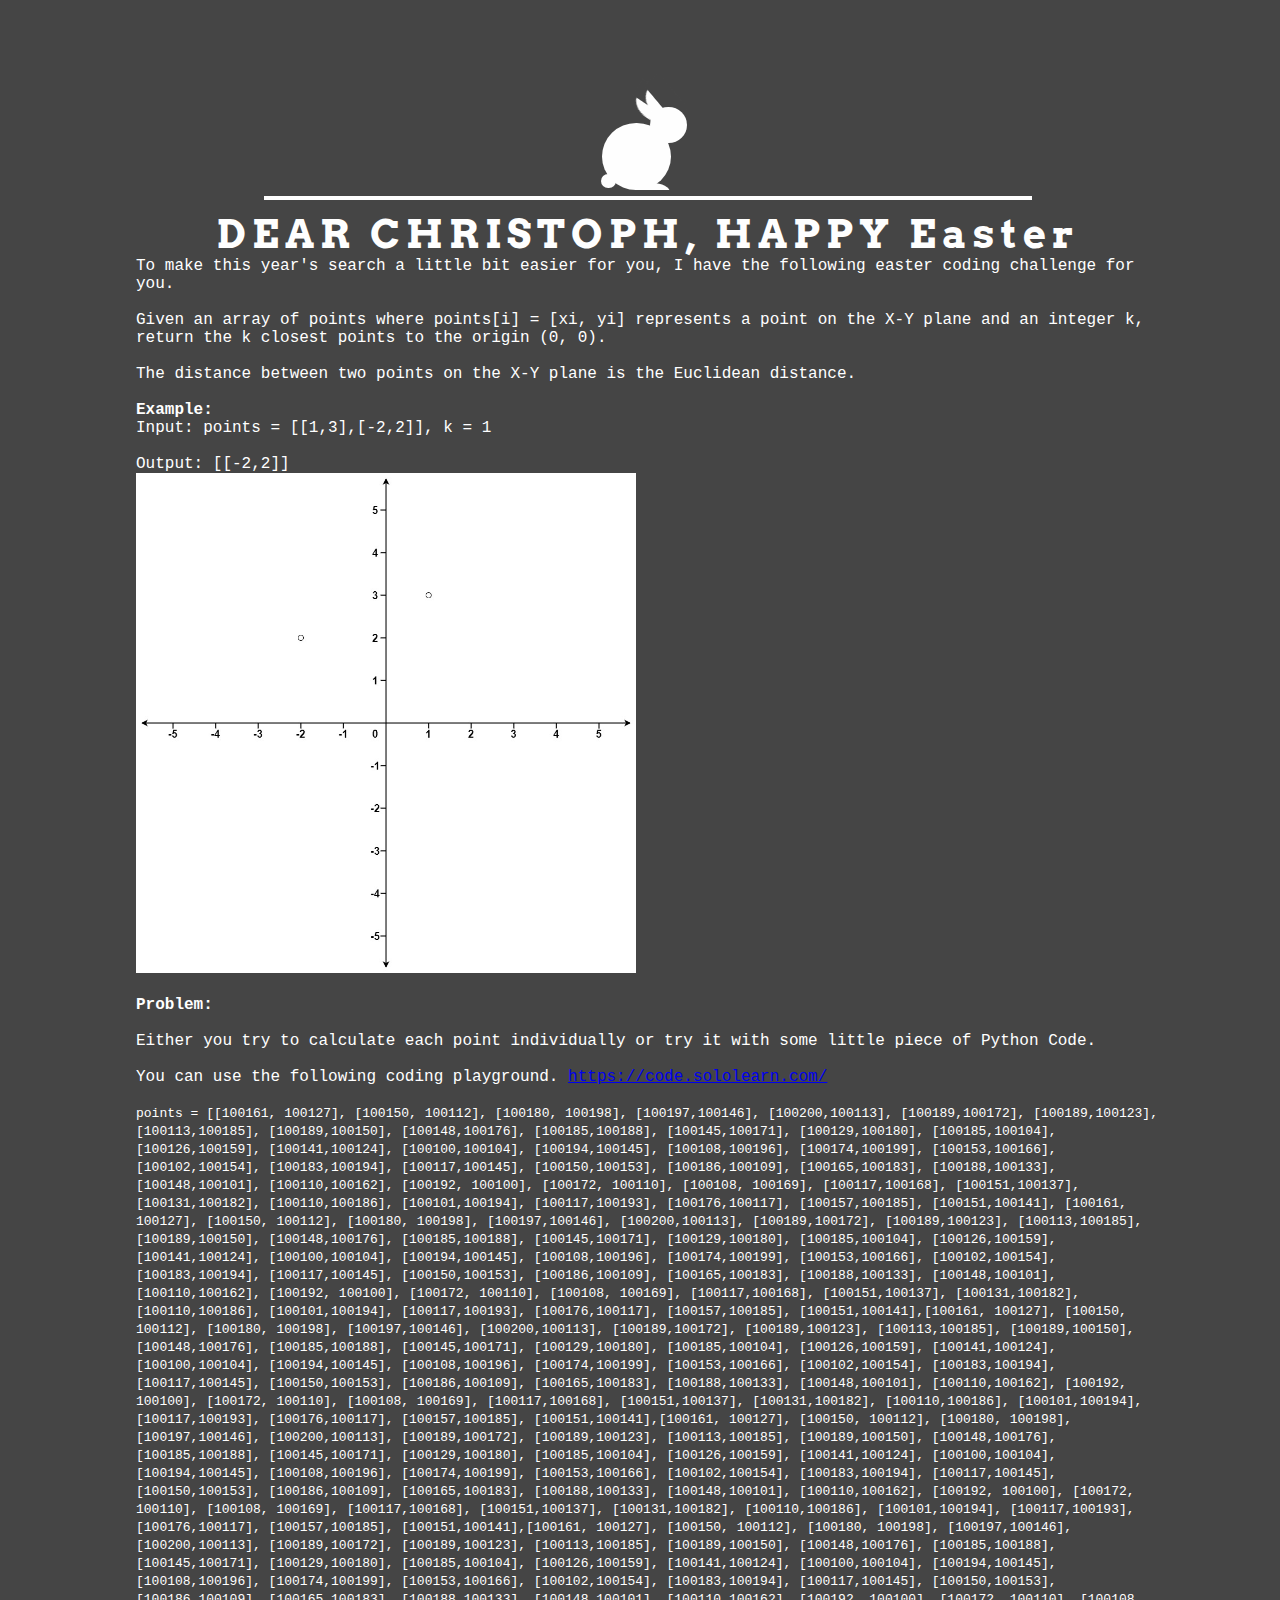
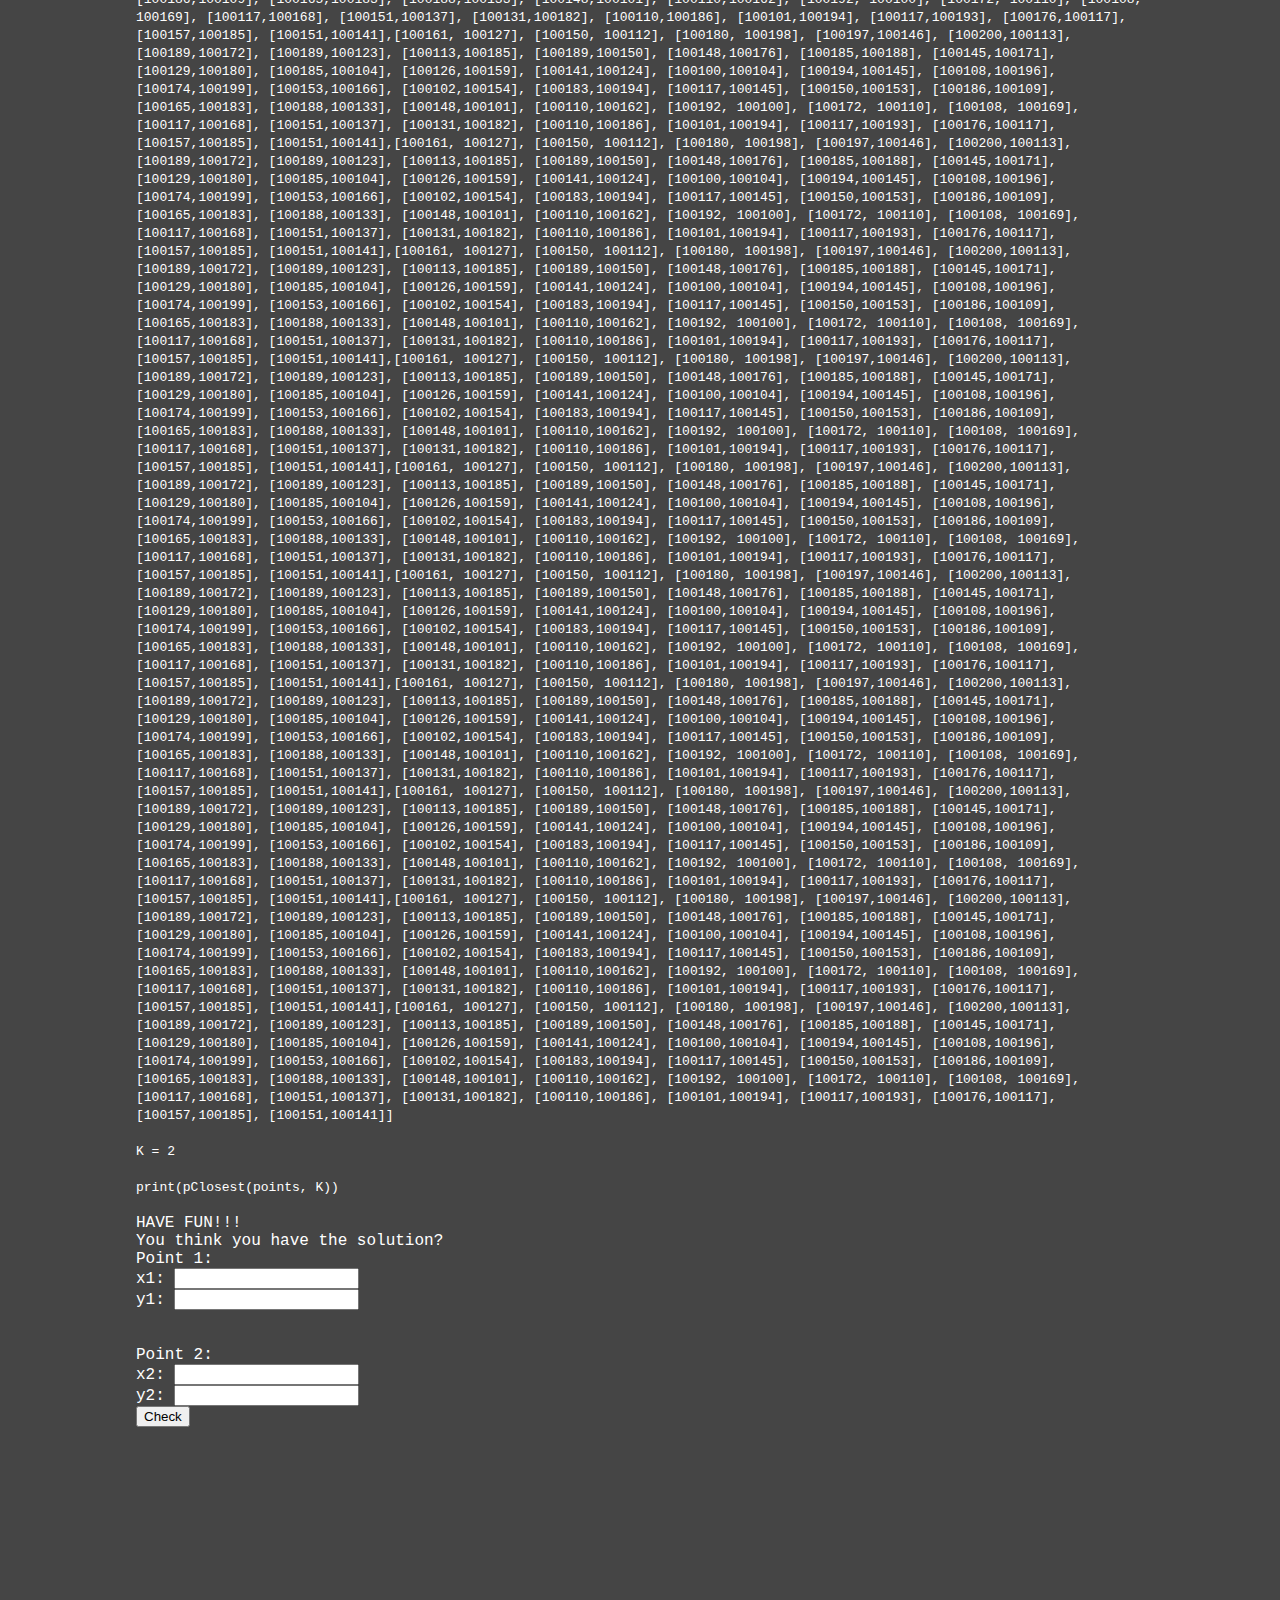
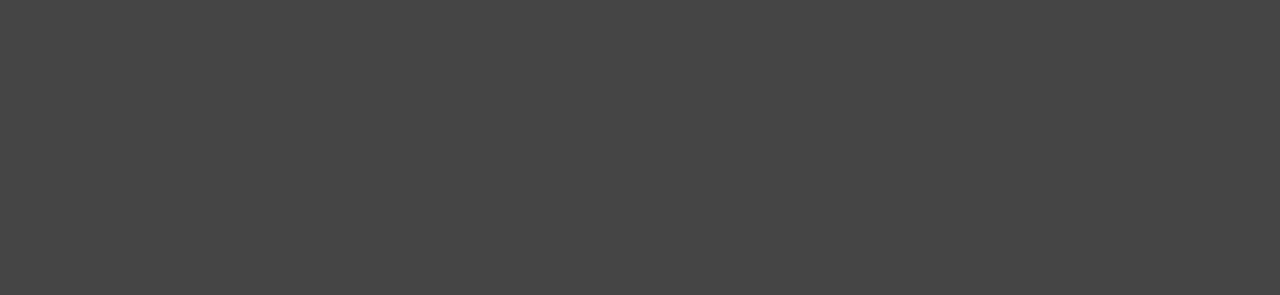
<file: index.html>
<!DOCTYPE html>
<html>
    <head>
        <link href="style.css" rel="stylesheet">
        <title>DEAR Christoph, HAPPY EASTER</title>
    </head>
<body>

    <div class="canvas">
        <div class="scrolling-area">
            <div class="rabbit-main rabbit-floor rabbit-jump">
                <div class="rabbit-body-part rabbit-body"></div>
                <div class="rabbit-body-part rabbit-tail"></div>
                <div class="rabbit-body-part rabbit-foot">
                    <div class="foot-cover"></div>
                </div>
                <div class="rabbit-body-part rabbit-head"></div>
                <div class="rabbit-body-part rabbit-ear  rabbit-ear-1">
                    <div class="ear-cover"></div>
                </div>
                <div class="rabbit-body-part rabbit-ear  rabbit-ear-2">
                    <div class="ear-cover"></div>
                </div>
            </div>
            <div class="egg-outer egg-1">
                <div class="egg-line egg-line-1"></div>
                <div class="egg-line egg-line-2"></div>
                <div class="egg-line egg-line-3"></div>
                <div class="egg-line egg-line-4"></div>
                <div class="egg-line egg-line-5"></div>
            </div>
            <div class="egg-outer egg-2">
                <div class="egg-line egg-line-1"></div>
                <div class="egg-line egg-line-2"></div>
                <div class="egg-line egg-line-3"></div>
                <div class="egg-line egg-line-4"></div>
                <div class="egg-line egg-line-5"></div>
            </div>
            <div class="egg-outer egg-3">
                <div class="egg-line egg-line-1"></div>
                <div class="egg-line egg-line-2"></div>
                <div class="egg-line egg-line-3"></div>
                <div class="egg-line egg-line-4"></div>
                <div class="egg-line egg-line-5"></div>
            </div>
            <div class="egg-outer egg-4">
                <div class="egg-line egg-line-1"></div>
                <div class="egg-line egg-line-2"></div>
                <div class="egg-line egg-line-3"></div>
                <div class="egg-line egg-line-4"></div>
                <div class="egg-line egg-line-5"></div>
            </div>
        </div>
        <div class="ground">
        </div>
    </div>
    <div class="loading" >
        <h1 style="margin-top: 10px;">DEAR CHRISTOPH, HAPPY Easter</h1>
        <p style="margin-top: 10px;">
            To make this year's search a little bit easier for you, I have the following easter coding challenge for you. 
            <br><br>
            Given an array of points where points[i] = [xi, yi] represents a point on the X-Y plane and an integer k, return the k closest points to the origin (0, 0).
            <br><br>
            The distance between two points on the X-Y plane is the Euclidean distance.
            <br><br>
            <b>Example:</b>
            <br>
            Input: points = [[1,3],[-2,2]], k = 1
            <br><br>
            Output: [[-2,2]]
            <br>
            <img width="500px" src="closestplane1.jpg" alt="">


            <br><br>
            <b>Problem:</b>
            <br><br>
            Either you try to calculate each point individually or try it with some little piece of Python Code.
            <br><br>
            You can use the following coding playground.
            <a href="https://code.sololearn.com/ca9a21a22A20">https://code.sololearn.com/</a> <br><br>
            <code>
                points = [[100161, 100127], [100150, 100112], [100180, 100198], [100197,100146], [100200,100113], [100189,100172], [100189,100123], [100113,100185], [100189,100150], [100148,100176], [100185,100188], [100145,100171], [100129,100180], [100185,100104], [100126,100159], [100141,100124], [100100,100104], [100194,100145], [100108,100196], [100174,100199], [100153,100166], [100102,100154], [100183,100194], [100117,100145], [100150,100153], [100186,100109], [100165,100183], [100188,100133], [100148,100101], [100110,100162], [100192, 100100], [100172, 100110], [100108, 100169], [100117,100168], [100151,100137], [100131,100182], [100110,100186], [100101,100194], [100117,100193], [100176,100117], [100157,100185], [100151,100141], [100161, 100127], [100150, 100112], [100180, 100198], [100197,100146], [100200,100113], [100189,100172], [100189,100123], [100113,100185], [100189,100150], [100148,100176], [100185,100188], [100145,100171], [100129,100180], [100185,100104], [100126,100159], [100141,100124], [100100,100104], [100194,100145], [100108,100196], [100174,100199], [100153,100166], [100102,100154], [100183,100194], [100117,100145], [100150,100153], [100186,100109], [100165,100183], [100188,100133], [100148,100101], [100110,100162], [100192, 100100], [100172, 100110], [100108, 100169], [100117,100168], [100151,100137], [100131,100182], [100110,100186], [100101,100194], [100117,100193], [100176,100117], [100157,100185], [100151,100141],[100161, 100127], [100150, 100112], [100180, 100198], [100197,100146], [100200,100113], [100189,100172], [100189,100123], [100113,100185], [100189,100150], [100148,100176], [100185,100188], [100145,100171], [100129,100180], [100185,100104], [100126,100159], [100141,100124], [100100,100104], [100194,100145], [100108,100196], [100174,100199], [100153,100166], [100102,100154], [100183,100194], [100117,100145], [100150,100153], [100186,100109], [100165,100183], [100188,100133], [100148,100101], [100110,100162], [100192, 100100], [100172, 100110], [100108, 100169], [100117,100168], [100151,100137], [100131,100182], [100110,100186], [100101,100194], [100117,100193], [100176,100117], [100157,100185], [100151,100141],[100161, 100127], [100150, 100112], [100180, 100198], [100197,100146], [100200,100113], [100189,100172], [100189,100123], [100113,100185], [100189,100150], [100148,100176], [100185,100188], [100145,100171], [100129,100180], [100185,100104], [100126,100159], [100141,100124], [100100,100104], [100194,100145], [100108,100196], [100174,100199], [100153,100166], [100102,100154], [100183,100194], [100117,100145], [100150,100153], [100186,100109], [100165,100183], [100188,100133], [100148,100101], [100110,100162], [100192, 100100], [100172, 100110], [100108, 100169], [100117,100168], [100151,100137], [100131,100182], [100110,100186], [100101,100194], [100117,100193], [100176,100117], [100157,100185], [100151,100141],[100161, 100127], [100150, 100112], [100180, 100198], [100197,100146], [100200,100113], [100189,100172], [100189,100123], [100113,100185], [100189,100150], [100148,100176], [100185,100188], [100145,100171], [100129,100180], [100185,100104], [100126,100159], [100141,100124], [100100,100104], [100194,100145], [100108,100196], [100174,100199], [100153,100166], [100102,100154], [100183,100194], [100117,100145], [100150,100153], [100186,100109], [100165,100183], [100188,100133], [100148,100101], [100110,100162], [100192, 100100], [100172, 100110], [100108, 100169], [100117,100168], [100151,100137], [100131,100182], [100110,100186], [100101,100194], [100117,100193], [100176,100117], [100157,100185], [100151,100141],[100161, 100127], [100150, 100112], [100180, 100198], [100197,100146], [100200,100113], [100189,100172], [100189,100123], [100113,100185], [100189,100150], [100148,100176], [100185,100188], [100145,100171], [100129,100180], [100185,100104], [100126,100159], [100141,100124], [100100,100104], [100194,100145], [100108,100196], [100174,100199], [100153,100166], [100102,100154], [100183,100194], [100117,100145], [100150,100153], [100186,100109], [100165,100183], [100188,100133], [100148,100101], [100110,100162], [100192, 100100], [100172, 100110], [100108, 100169], [100117,100168], [100151,100137], [100131,100182], [100110,100186], [100101,100194], [100117,100193], [100176,100117], [100157,100185], [100151,100141],[100161, 100127], [100150, 100112], [100180, 100198], [100197,100146], [100200,100113], [100189,100172], [100189,100123], [100113,100185], [100189,100150], [100148,100176], [100185,100188], [100145,100171], [100129,100180], [100185,100104], [100126,100159], [100141,100124], [100100,100104], [100194,100145], [100108,100196], [100174,100199], [100153,100166], [100102,100154], [100183,100194], [100117,100145], [100150,100153], [100186,100109], [100165,100183], [100188,100133], [100148,100101], [100110,100162], [100192, 100100], [100172, 100110], [100108, 100169], [100117,100168], [100151,100137], [100131,100182], [100110,100186], [100101,100194], [100117,100193], [100176,100117], [100157,100185], [100151,100141],[100161, 100127], [100150, 100112], [100180, 100198], [100197,100146], [100200,100113], [100189,100172], [100189,100123], [100113,100185], [100189,100150], [100148,100176], [100185,100188], [100145,100171], [100129,100180], [100185,100104], [100126,100159], [100141,100124], [100100,100104], [100194,100145], [100108,100196], [100174,100199], [100153,100166], [100102,100154], [100183,100194], [100117,100145], [100150,100153], [100186,100109], [100165,100183], [100188,100133], [100148,100101], [100110,100162], [100192, 100100], [100172, 100110], [100108, 100169], [100117,100168], [100151,100137], [100131,100182], [100110,100186], [100101,100194], [100117,100193], [100176,100117], [100157,100185], [100151,100141],[100161, 100127], [100150, 100112], [100180, 100198], [100197,100146], [100200,100113], [100189,100172], [100189,100123], [100113,100185], [100189,100150], [100148,100176], [100185,100188], [100145,100171], [100129,100180], [100185,100104], [100126,100159], [100141,100124], [100100,100104], [100194,100145], [100108,100196], [100174,100199], [100153,100166], [100102,100154], [100183,100194], [100117,100145], [100150,100153], [100186,100109], [100165,100183], [100188,100133], [100148,100101], [100110,100162], [100192, 100100], [100172, 100110], [100108, 100169], [100117,100168], [100151,100137], [100131,100182], [100110,100186], [100101,100194], [100117,100193], [100176,100117], [100157,100185], [100151,100141],[100161, 100127], [100150, 100112], [100180, 100198], [100197,100146], [100200,100113], [100189,100172], [100189,100123], [100113,100185], [100189,100150], [100148,100176], [100185,100188], [100145,100171], [100129,100180], [100185,100104], [100126,100159], [100141,100124], [100100,100104], [100194,100145], [100108,100196], [100174,100199], [100153,100166], [100102,100154], [100183,100194], [100117,100145], [100150,100153], [100186,100109], [100165,100183], [100188,100133], [100148,100101], [100110,100162], [100192, 100100], [100172, 100110], [100108, 100169], [100117,100168], [100151,100137], [100131,100182], [100110,100186], [100101,100194], [100117,100193], [100176,100117], [100157,100185], [100151,100141],[100161, 100127], [100150, 100112], [100180, 100198], [100197,100146], [100200,100113], [100189,100172], [100189,100123], [100113,100185], [100189,100150], [100148,100176], [100185,100188], [100145,100171], [100129,100180], [100185,100104], [100126,100159], [100141,100124], [100100,100104], [100194,100145], [100108,100196], [100174,100199], [100153,100166], [100102,100154], [100183,100194], [100117,100145], [100150,100153], [100186,100109], [100165,100183], [100188,100133], [100148,100101], [100110,100162], [100192, 100100], [100172, 100110], [100108, 100169], [100117,100168], [100151,100137], [100131,100182], [100110,100186], [100101,100194], [100117,100193], [100176,100117], [100157,100185], [100151,100141],[100161, 100127], [100150, 100112], [100180, 100198], [100197,100146], [100200,100113], [100189,100172], [100189,100123], [100113,100185], [100189,100150], [100148,100176], [100185,100188], [100145,100171], [100129,100180], [100185,100104], [100126,100159], [100141,100124], [100100,100104], [100194,100145], [100108,100196], [100174,100199], [100153,100166], [100102,100154], [100183,100194], [100117,100145], [100150,100153], [100186,100109], [100165,100183], [100188,100133], [100148,100101], [100110,100162], [100192, 100100], [100172, 100110], [100108, 100169], [100117,100168], [100151,100137], [100131,100182], [100110,100186], [100101,100194], [100117,100193], [100176,100117], [100157,100185], [100151,100141],[100161, 100127], [100150, 100112], [100180, 100198], [100197,100146], [100200,100113], [100189,100172], [100189,100123], [100113,100185], [100189,100150], [100148,100176], [100185,100188], [100145,100171], [100129,100180], [100185,100104], [100126,100159], [100141,100124], [100100,100104], [100194,100145], [100108,100196], [100174,100199], [100153,100166], [100102,100154], [100183,100194], [100117,100145], [100150,100153], [100186,100109], [100165,100183], [100188,100133], [100148,100101], [100110,100162], [100192, 100100], [100172, 100110], [100108, 100169], [100117,100168], [100151,100137], [100131,100182], [100110,100186], [100101,100194], [100117,100193], [100176,100117], [100157,100185], [100151,100141],[100161, 100127], [100150, 100112], [100180, 100198], [100197,100146], [100200,100113], [100189,100172], [100189,100123], [100113,100185], [100189,100150], [100148,100176], [100185,100188], [100145,100171], [100129,100180], [100185,100104], [100126,100159], [100141,100124], [100100,100104], [100194,100145], [100108,100196], [100174,100199], [100153,100166], [100102,100154], [100183,100194], [100117,100145], [100150,100153], [100186,100109], [100165,100183], [100188,100133], [100148,100101], [100110,100162], [100192, 100100], [100172, 100110], [100108, 100169], [100117,100168], [100151,100137], [100131,100182], 
                [100110,100186], [100101,100194], [100117,100193], [100176,100117], [100157,100185], [100151,100141],[100161, 100127], [100150, 100112], [100180, 100198], [100197,100146], [100200,100113], [100189,100172], [100189,100123], [100113,100185], [100189,100150], [100148,100176], [100185,100188], [100145,100171], [100129,100180], [100185,100104], [100126,100159], [100141,100124], [100100,100104], [100194,100145], [100108,100196], [100174,100199], [100153,100166], [100102,100154], [100183,100194], [100117,100145], [100150,100153], [100186,100109], [100165,100183], [100188,100133], [100148,100101], [100110,100162], [100192, 100100], [100172, 100110], [100108, 100169], [100117,100168], [100151,100137], [100131,100182], [100110,100186], [100101,100194], [100117,100193], [100176,100117], [100157,100185], [100151,100141]]
                <br><br>
                K = 2
                <br><br>
                print(pClosest(points, K))
            </code>

            <br><br>
            HAVE FUN!!!
            <br>
            You think you have the solution?<br>
            Point 1: <br>
            x1: <input id="xCord"><br>
            y1: <input id="yCord"><br>

            <br><br>
            Point 2: <br>
            x2: <input id="xCord2"><br>
            y2: <input id="yCord2"><br>
            <button onclick="checkPoints()">Check</button>
            <br><br><br><br><br><br><br><br><br><br><br><br><br><br><br><br><br><br><br><br><br><br><br><br><br><br>
        </p>
    </div>

</body>
<script>

function checkPoints(){
    let x = document.getElementById("xCord").value;
    let y = document.getElementById("yCord").value;

    let x2 = document.getElementById("xCord2").value;
    let y2 = document.getElementById("yCord2").value;
    
    if(x == '100100' && y == '100104' && x2 == '100100' && y2 == '100104'){
        location.replace("congrats.html")
    }
    else{
        if(x == '100100' && y == '100104'){
            alert("Sorry incorrect answer, Just try again! Hint: First point was correct ;)")
        }
        else{
            alert("Sorry incorrect answer, Just try again!")
        }

    }
}

</script>
</html>
</file>
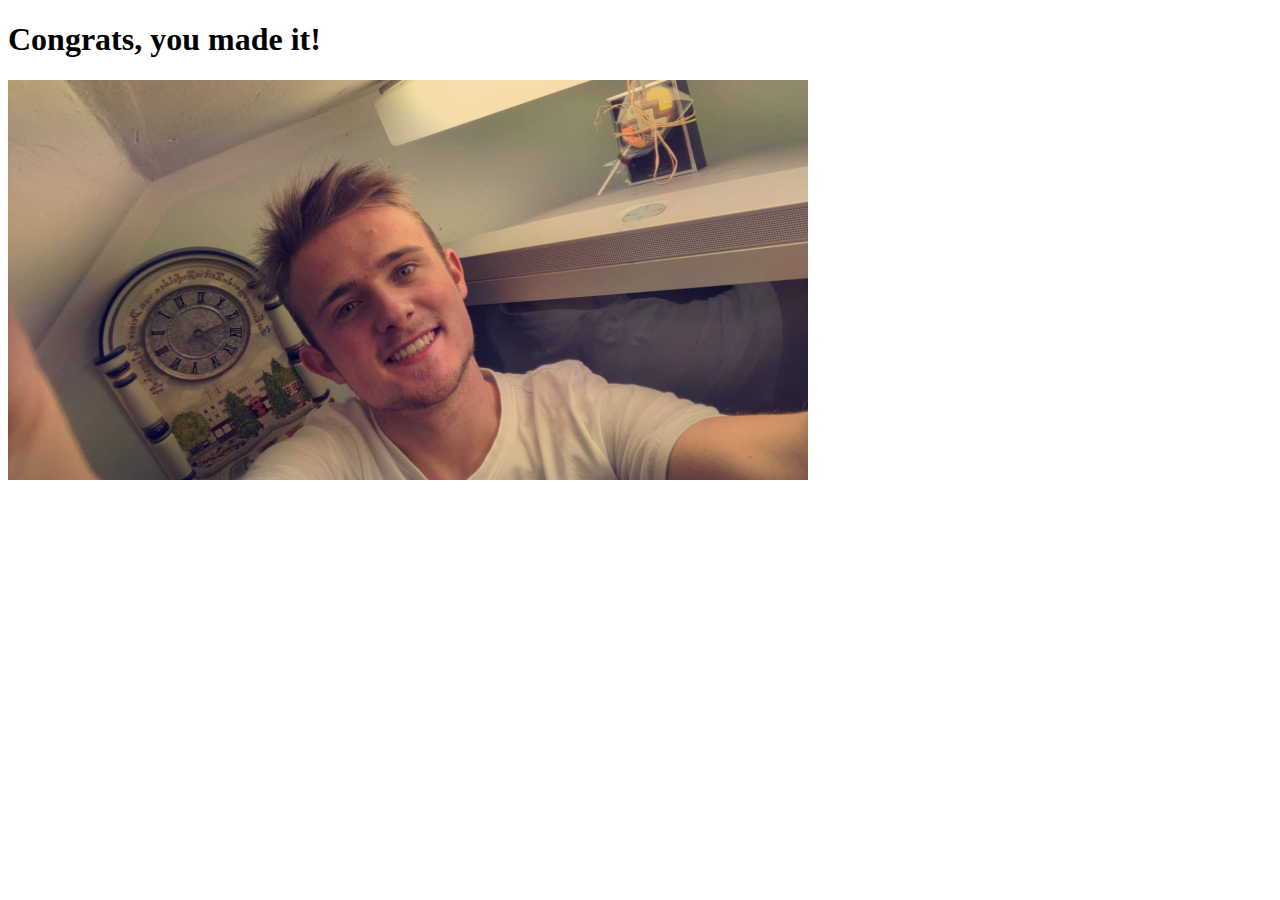
<file: congrats.html>
<!DOCTYPE html>
<html lang="en">
<head>
    <meta charset="UTF-8">
    <meta http-equiv="X-UA-Compatible" content="IE=edge">
    <meta name="viewport" content="width=device-width, initial-scale=1.0">
    <title>DEAR Christoph, HAPPY EASTER</title>
</head>
<body>
    <h1>Congrats, you made it!</h1>
    <img width="800px" src="congrats.jpeg" alt="">
</body>
</html>
</file>
<file: style.css>
@import url(https://fonts.googleapis.com/css?family=Arvo);
body {
  background-color: #454545;
  width: 100vw;
  height: 100vh;
  font-family: 'Courier New', Courier, monospace;
  color: white;
  position: relative;
  overflow-x: hidden;
}

.canvas {
  position: relative;
  width: 60vw;
  height: 15vw;
  margin: 0 auto;
  top: 0%;
  overflow: hidden;
}

.loading {
  margin: 0 auto;
  position: relative;
  width: 80vw;
  height: 20px;
  top: 0%;
}
.loading h1 {
  width: 100%;
  text-align: center;
  color: #fefefe;
  font-family: "Arvo";
  font-size: 30pt;
  height: 100%;
  letter-spacing: 6px;
}

.scrolling-area {
  width: 100%;
  height: 98%;
  position: relative;
}

.ground {
  width: 100%;
  height: 2%;
  z-index: 2;
  position: relative;
  background-color: #fefefe;
}

.rabbit-main {
  width: 15%;
  height: 60%;
  margin: 0 auto;
  transform: translate3d(0, 0, 0) !important;
  position: relative;
  z-index: 0;
}
.rabbit-main .rabbit-body-part {
  position: absolute;
  background-color: #fefefe;
}

.rabbit-main.rabbit-floor {
  top: 40%;
}
.rabbit-main.rabbit-floor .rabbit-body {
  width: 60%;
  height: 60%;
  border-radius: 100%;
  top: 35%;
  left: 10%;
  z-index: 2;
  transform: translate3d(0, 0, 0) !important;
}
.rabbit-main.rabbit-floor .rabbit-tail {
  width: 13%;
  height: 13%;
  border-radius: 100%;
  top: 80%;
  left: 9%;
  transform: translate3d(0, 0, 0) !important;
}
.rabbit-main.rabbit-floor .rabbit-foot {
  width: 31%;
  height: 17%;
  border-radius: 100%;
  top: 88%;
  left: 38%;
  position: relative !important;
  transform: translate3d(0, 0, 0) !important;
}
.rabbit-main.rabbit-floor .rabbit-foot .foot-cover {
  background-color: #454545;
  height: 75%;
  width: 110%;
  top: 40%;
  position: relative !important;
  z-index: 0 !important;
}
.rabbit-main.rabbit-floor .rabbit-head {
  width: 32%;
  height: 32%;
  border-radius: 100%;
  top: 21%;
  left: 52%;
  z-index: 2 !important;
  transform: translate3d(0, 0, 0) !important;
}
.rabbit-main.rabbit-floor .rabbit-ear {
  width: 36%;
  height: 25%;
  border-radius: 100%;
  top: 0%;
  left: 0%;
}
.rabbit-main.rabbit-floor .rabbit-ear .ear-cover {
  background-color: #454545;
  height: 65%;
  width: 110%;
  top: 40%;
  position: relative !important;
  z-index: 0 !important;
}
.rabbit-main.rabbit-floor .rabbit-ear-1 {
  transform: rotate(-146deg) translate3d(0, 0, 0);
  left: 38%;
  top: 8%;
  animation: ear-1-twitch;
  animation-duration: 1s;
  animation-iteration-count: infinite;
}
.rabbit-main.rabbit-floor .rabbit-ear-2 {
  transform: rotate(-130deg) translate3d(0, 0, 0);
  left: 45%;
  top: 5%;
  animation: ear-2-twitch;
  animation-duration: 1s;
  animation-iteration-count: infinite;
}

@keyframes ear-1-twitch {
  0% {
    transform: rotate(-146deg);
  }
  25% {
    transform: rotatate(-120deg);
  }
  50% {
    transform: rotate(-135deg);
  }
  75% {
    transform: rotate(-115deg);
  }
  90% {
    tranform: rotate(-146deg);
  }
}
@keyframes ear-2-twitch {
  0% {
    transform: rotate(-130deg);
  }
  25% {
    transform: rotatate(-110deg);
  }
  50% {
    transform: rotate(-120deg);
  }
  75% {
    transform: rotate(-115deg);
  }
  90% {
    transform: rotate(-146deg);
  }
}
.egg-outer.egg-1 {
  transform: rotate(-20deg);
  animation: egg-scroll linear;
  animation-duration: 4s;
  animation-iteration-count: infinite;
}

.egg-outer.egg-2 {
  transform: rotate(35deg);
  animation: egg-scroll linear;
  animation-duration: 4s;
  animation-iteration-count: infinite;
  animation-delay: 1s;
}

.egg-outer.egg-3 {
  transform: rotate(-15deg);
  animation: egg-scroll linear;
  animation-duration: 4s;
  animation-iteration-count: infinite;
  animation-delay: 2s;
}

.egg-outer.egg-4 {
  transform: rotate(20deg);
  animation: egg-scroll linear;
  animation-duration: 4s;
  animation-iteration-count: infinite;
  animation-delay: 3s;
}

.egg-outer {
  width: 5%;
  height: 30%;
  background-color: red;
  position: absolute;
  left: 110%;
  border-radius: 50%/60% 60% 40% 40%;
  top: 70%;
  overflow: hidden;
}
.egg-outer .egg-line {
  width: 120%;
  height: 20%;
  background-color: white;
}
.egg-outer .egg-line-1 {
  background-color: #f16565;
}
.egg-outer .egg-line-2 {
  background-color: #ffab61;
}
.egg-outer .egg-line-3 {
  background-color: #fffe70;
}
.egg-outer .egg-line-4 {
  background-color: #8aff70;
}
.egg-outer .egg-line-5 {
  background-color: #7072ff;
}

@keyframes egg-scroll {
  0% {
    left: 110%;
  }
  40% {
    left: 30%;
  }
  60% {
    left: 0%;
  }
  61% {
    left: -1%;
  }
  65% {
    left: -10%;
  }
  100% {
    left: -20%;
  }
}
.rabbit-main.rabbit-jump {
  animation: rabbit-jump;
  animation-duration: 1s;
  animation-iteration-count: infinite;
}
.rabbit-main.rabbit-jump .rabbit-head {
  animation: rabbit-jump-head;
  animation-duration: 1s;
  animation-iteration-count: infinite;
}
.rabbit-main.rabbit-jump .rabbit-foot {
  animation: rabbit-jump-foot;
  animation-duration: 1s;
  animation-iteration-count: infinite;
}
.rabbit-main.rabbit-jump .rabbit-body {
  animation: rabbit-jump-body;
  animation-duration: 1s;
  animation-iteration-count: infinite;
}
.rabbit-main.rabbit-jump .rabbit-tail {
  animation: rabbit-jump-tail;
  animation-duration: 1s;
  animation-iteration-count: infinite;
}
.rabbit-main.rabbit-jump .rabbit-ear-1 {
  animation: rabbit-jump-ear-1;
  animation-duration: 1s;
  animation-iteration-count: infinite;
}
.rabbit-main.rabbit-jump .rabbit-ear-2 {
  animation: rabbit-jump-ear-2;
  animation-duration: 1s;
  animation-iteration-count: infinite;
}

@keyframes rabbit-jump {
  0% {
    top: 40%;
  }
  30% {
    top: 0%;
  }
  100% {
    top: 40%;
  }
}
@keyframes rabbit-jump-foot {
  0% {
    transform: rotate(0deg);
    left: 38%;
    top: 88%;
  }
  10% {
    transform: rotate(30deg);
    left: 25%;
    top: 94%;
  }
  100% {
    transform: rotate(0deg);
    left: 38%;
    top: 88%;
  }
}
@keyframes rabbit-jump-tail {
  0% {
    top: 80%;
    left: 9%;
  }
  5% {
    top: 76%;
    left: 6%;
  }
  10% {
    top: 73%;
    left: 4.5%;
  }
  15% {
    top: 68%;
    left: 3%;
  }
  25% {
    top: 64%;
    left: 2%;
  }
  40% {
    top: 68%;
    left: 3%;
  }
  60% {
    top: 73%;
    left: 4.5%;
  }
  80% {
    top: 77%;
    left: 6%;
  }
  100% {
    top: 80%;
    left: 9%;
  }
}
@keyframes rabbit-jump-head {
  0% {
    top: 21%;
    left: 52%;
  }
  20% {
    top: 28%;
    left: 58%;
  }
  100% {
    top: 21%;
    left: 52%;
  }
}
@keyframes rabbit-jump-ear-1 {
  0% {
    transform: rotate(-146deg) translate3d(0, 0, 0);
    left: 38%;
    top: 8%;
  }
  10% {
    transform: rotate(-150deg);
    left: 40%;
    top: 10%;
  }
  100% {
    transform: rotate(-146deg) translate3d(0, 0, 0);
    left: 38%;
    top: 8%;
  }
}
@keyframes rabbit-jump-ear-2 {
  0% {
    transform: rotate(-130deg) translate3d(0, 0, 0);
    left: 45%;
    top: 5%;
  }
  10% {
    transform: rotate(-140deg);
    left: 43%;
    top: 7%;
  }
  100% {
    transform: rotate(-130deg) translate3d(0, 0, 0);
    left: 45%;
    top: 5%;
  }
}
.dot-red {
  color: #f16565;
  font-family: "Arvo";
}

.dot-yellow {
  color: #fffe70;
  font-family: "Arvo";
}

.dot-green {
  color: #8aff70;
  font-family: "Arvo";
}
</file>
